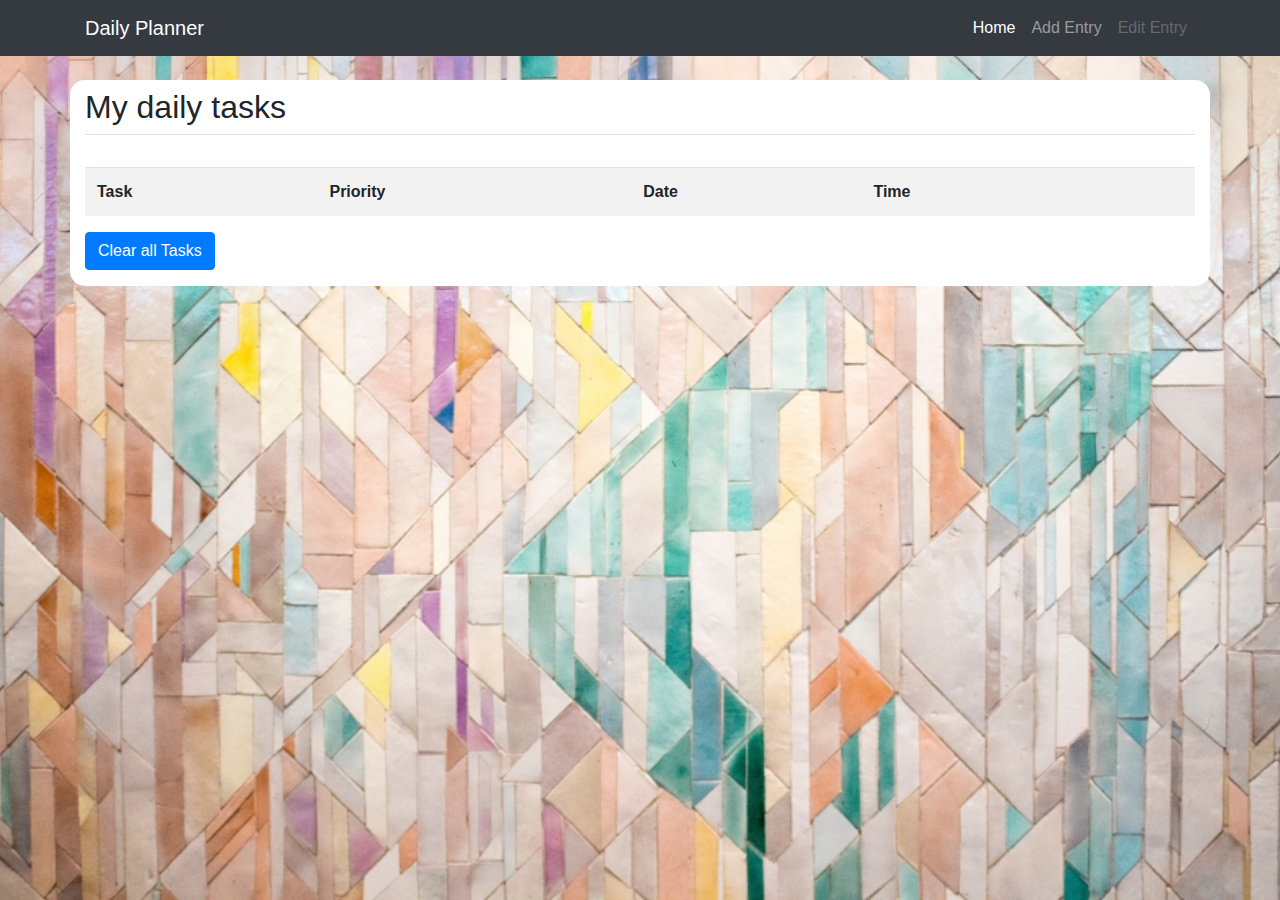
<file: index.html>
<!DOCTYPE html>
<html lang="en">
    <head>
        <meta charset="UTF-8">
        <meta name="viewport" content="width=device-width, initial-scale=1, shrink-to-fit=no">
        <meta name="description" content="Daily Planner for the needy who want to be neat.">
        <meta name="author" content="Patricia Georgescu">
        <link rel="icon" href="assets/pics/favicon.ico">

        <title>Daily Planner</title>

        <!-- Bootstrap core CSS -->
        <link href="assets/css/bootstrap.min.css" rel="stylesheet">

        <!-- My custom styles -->
        <link href="assets/css/customStyles.css" rel="stylesheet">
    </head>

    <body>

        <nav class="navbar navbar-expand-md navbar-dark bg-dark fixed-top">
            <div class="container">
                  <a class="navbar-brand" href="index.html">Daily Planner</a>
                  <button class="navbar-toggler" type="button" data-toggle="collapse" data-target="#navbarsExampleDefault" aria-controls="navbarsExampleDefault" aria-expanded="false" aria-label="Toggle navigation">
                    <span class="navbar-toggler-icon"></span>
                  </button>

                  <div class="collapse navbar-collapse" id="navbar">
                    <ul class="navbar-nav ml-auto">
                      <li class="nav-item home active">
                        <a class="nav-link" href="index.html">Home</a>
                      </li>
                      <li class="nav-item">
                        <a class="nav-link add" href="add.html" >Add Entry</a>
                      </li>
                      <li class="nav-item">
                        <a class="nav-link edit disabled" href="edit.html" >Edit Entry</a>
                      </li>
                    </ul>
                  </div>
              </div>
        </nav>

        <main role="main" class="container rounded">
            <h2 class="border-bottom pb-2 pt-2 heading"> My daily tasks </h2>
            <br>
            <table class="table table-striped">
                <tr> 
                    <th> Task </th>
                    <th> Priority </th>
                    <th> Date </th>
                    <th> Time </th>
                    <th> </th>
                </tr>
            </table>
            
            <a href="#" class="btn btn-primary mb-3 clearAll"> Clear all Tasks </a>
            
        </main><!-- /.container -->

        <!-- Bootstrap core JavaScript
        ================================================== -->
        <!-- Placed at the end of the document so the pages load faster -->
        <script
        src="https://code.jquery.com/jquery-3.3.1.min.js"
        integrity="sha256-FgpCb/KJQlLNfOu91ta32o/NMZxltwRo8QtmkMRdAu8="
        crossorigin="anonymous"></script>
        <script>window.jQuery || document.write('<script src="assets/js/vendor/jquery-slim.min.js"><\/script>')</script>
        <script src="assets/js/vendor/popper.min.js"></script>
        <script src="assets/js/bootstrap.min.js"></script>
        <script src="assets/js/main.js"> </script>
    </body>
</html>
</file>
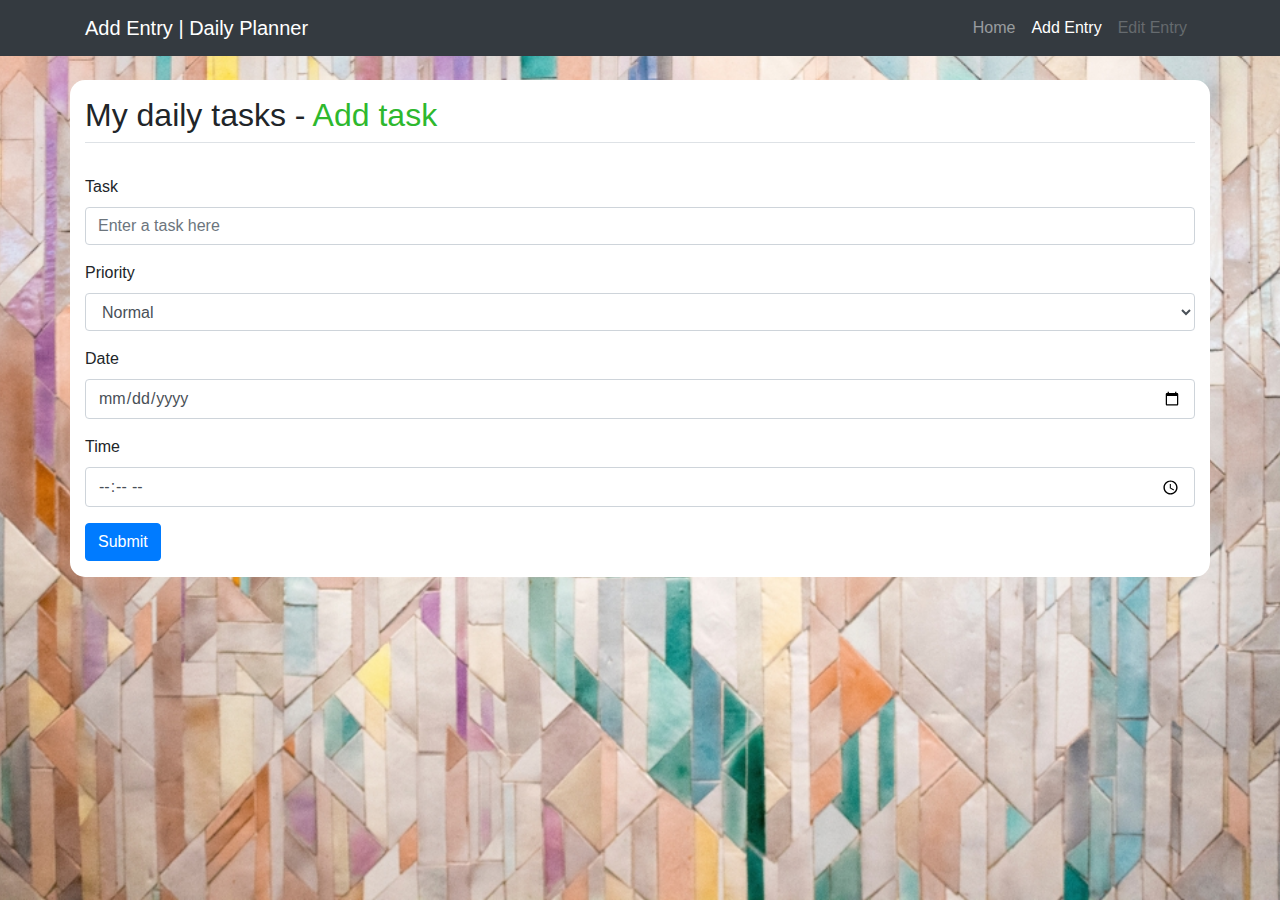
<file: add.html>
<!DOCTYPE html>
<html lang="en">
    <head>
        <meta charset="UTF-8">
        <meta name="viewport" content="width=device-width, initial-scale=1, shrink-to-fit=no">
        <meta name="description" content="Daily Planner for the needy who want to be neat.">
        <meta name="author" content="Patricia Georgescu">
        <link rel="icon" href="assets/pics/favicon.ico">

        <title>Add Task | Daily Planner</title>

        <!-- Bootstrap core CSS -->
        <link href="assets/css/bootstrap.min.css" rel="stylesheet">

        <!-- My custom styles -->
        <link href="assets/css/customStyles.css" rel="stylesheet">
    </head>

    <body>

        <nav class="navbar navbar-expand-md navbar-dark bg-dark fixed-top">
            <div class="container">
                <a class="navbar-brand" href="index.html">Add Entry | Daily Planner</a>
                <button class="navbar-toggler" type="button" data-toggle="collapse" data-target="#navbarsExampleDefault" aria-controls="navbarsExampleDefault" aria-expanded="false" aria-label="Toggle navigation">
                    <span class="navbar-toggler-icon"></span>
                </button>

                <div class="collapse navbar-collapse" id="navbar">
                    <ul class="navbar-nav ml-auto">
                        <li class="nav-item home">
                            <a class="nav-link" href="index.html">Home</a>
                        </li>
                        <li class="nav-item active">
                            <a class="nav-link add" href="add.html" >Add Entry</a>
                        </li>
                        <li class="nav-item">
                            <a class="nav-link edit disabled" href="edit.html" >Edit Entry</a>
                        </li>
                    </ul>
                </div>
            </div>
        </nav>
    
        <main role="main" class="container rounded">
            <h2 class='border-bottom pb-2 pt-3 heading'> My daily tasks - <span> Add task </span> </h2>
            <br>
            <form id='task-form' action='index.html'>
                <div class='form-group'>
                    <label for='task'>Task</label>
                    <input type='text' class='form-control' id='task' placeholder='Enter a task here' name='task' required>
                </div>
                <div class='form-group'>
                    <label for='priority'> Priority </label>
                    <select class='form-control' id='priority' name='priority'>
                        <option value='low'> Low </option>
                        <option value='normal' selected> Normal </option>
                        <option value='high'> High </option>
                    </select>
                </div>
                <div class='form-group' >
                    <label for='date'>Date</label>
                    <input type='date' class='form-control' id='date' name='date' required>
                </div>
                <div class='form-group' >
                    <label for='time'>Time</label>
                    <input type='time' class='form-control' id='time' name='time' required>
                </div>
                <input id='taskId'> </input>
                <button type='submit' class='btn btn-primary mb-3'>Submit</button>
            </form>

        </main><!-- /.container -->

        <!-- Bootstrap core JavaScript
        ================================================== -->
        <!-- Placed at the end of the document so the pages load faster -->
        <script src="https://code.jquery.com/jquery-3.2.1.slim.min.js" integrity="sha384-KJ3o2DKtIkvYIK3UENzmM7KCkRr/rE9/Qpg6aAZGJwFDMVNA/GpGFF93hXpG5KkN" crossorigin="anonymous"></script>
        <script>window.jQuery || document.write('<script src="assets/js/vendor/jquery-slim.min.js"><\/script>')</script>
        <script src="assets/js/vendor/popper.min.js"></script>
        <script src="assets/js/bootstrap.min.js"></script>
        <script src="assets/js/main.js"> </script>
    </body>
</html>
</file>
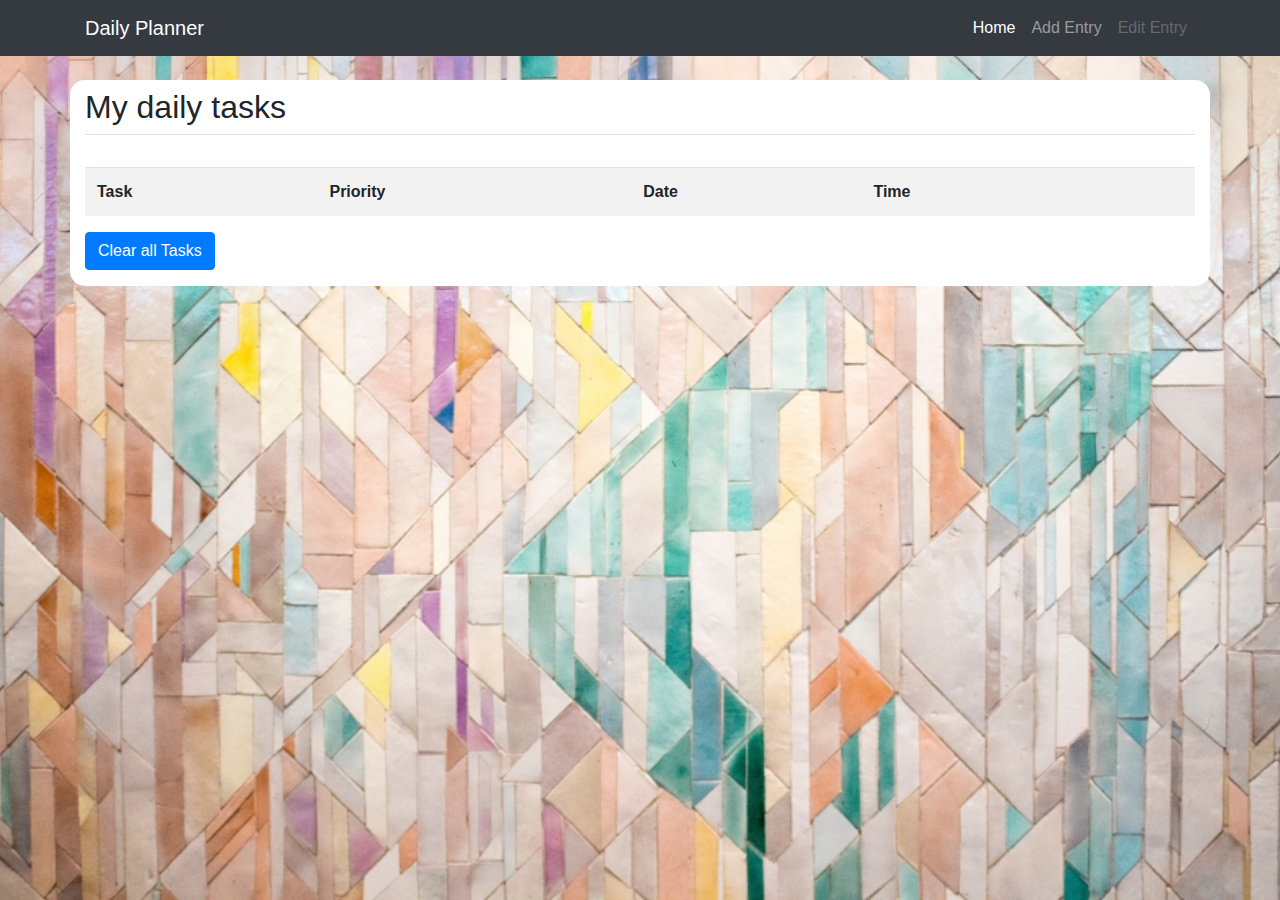
<file: dailyPlanner.html>
<!DOCTYPE html>
<html lang="en">
    <head>
        <meta charset="UTF-8">
        <meta name="viewport" content="width=device-width, initial-scale=1, shrink-to-fit=no">
        <meta name="description" content="Daily Planner for the needy who want to be neat.">
        <meta name="author" content="Patricia Georgescu">
        <link rel="icon" href="assets/pics/favicon.ico">

        <title>Daily Planner</title>

        <!-- Bootstrap core CSS -->
        <link href="assets/css/bootstrap.min.css" rel="stylesheet">

        <!-- My custom styles -->
        <link href="assets/css/customStyles.css" rel="stylesheet">
    </head>

    <body>

        <nav class="navbar navbar-expand-md navbar-dark bg-dark fixed-top">
            <div class="container">
                  <a class="navbar-brand" href="dailyPlanner.html">Daily Planner</a>
                  <button class="navbar-toggler" type="button" data-toggle="collapse" data-target="#navbarsExampleDefault" aria-controls="navbarsExampleDefault" aria-expanded="false" aria-label="Toggle navigation">
                    <span class="navbar-toggler-icon"></span>
                  </button>

                  <div class="collapse navbar-collapse" id="navbar">
                    <ul class="navbar-nav ml-auto">
                      <li class="nav-item home active">
                        <a class="nav-link" href="dailyPlanner.html">Home</a>
                      </li>
                      <li class="nav-item">
                        <a class="nav-link add" href="add.html" >Add Entry</a>
                      </li>
                      <li class="nav-item">
                        <a class="nav-link edit disabled" href="edit.html" >Edit Entry</a>
                      </li>
                    </ul>
                  </div>
              </div>
        </nav>

        <main role="main" class="container rounded">
            <h2 class="border-bottom pb-2 pt-2 heading"> My daily tasks </h2>
            <br>
            <table class="table table-striped">
                <tr> 
                    <th> Task </th>
                    <th> Priority </th>
                    <th> Date </th>
                    <th> Time </th>
                    <th> </th>
                </tr>
            </table>
            
            <a href="#" class="btn btn-primary mb-3 clearAll"> Clear all Tasks </a>
            
        </main><!-- /.container -->

        <!-- Bootstrap core JavaScript
        ================================================== -->
        <!-- Placed at the end of the document so the pages load faster -->
        <script
        src="https://code.jquery.com/jquery-3.3.1.min.js"
        integrity="sha256-FgpCb/KJQlLNfOu91ta32o/NMZxltwRo8QtmkMRdAu8="
        crossorigin="anonymous"></script>
        <script>window.jQuery || document.write('<script src="assets/js/vendor/jquery-slim.min.js"><\/script>')</script>
        <script src="assets/js/vendor/popper.min.js"></script>
        <script src="assets/js/bootstrap.min.js"></script>
        <script src="assets/js/main.js"> </script>
    </body>
</html>
</file>
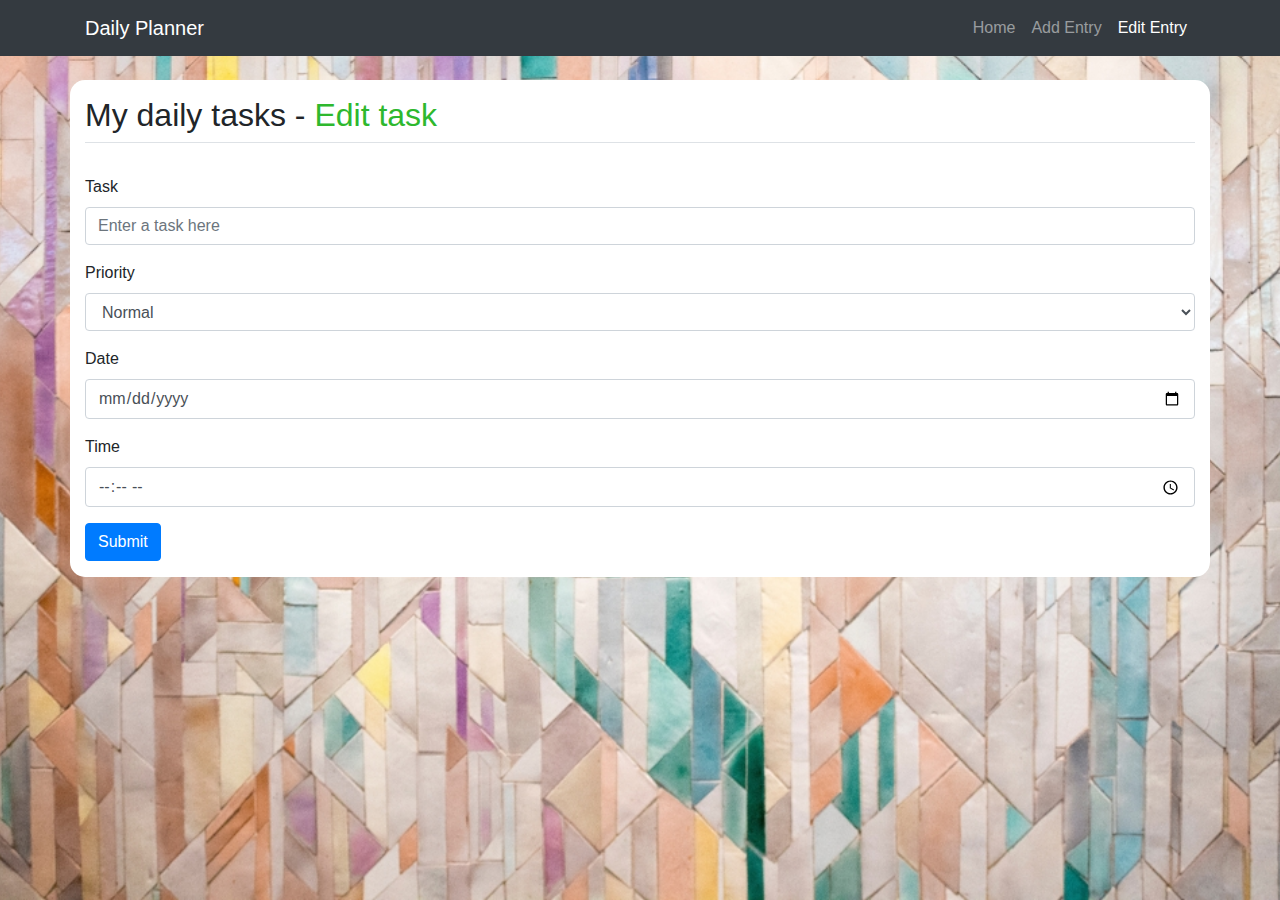
<file: edit.html>
<!DOCTYPE html>
<html lang="en">
    <head>
        <meta charset="UTF-8">
        <meta name="viewport" content="width=device-width, initial-scale=1, shrink-to-fit=no">
        <meta name="description" content="Daily Planner for the needy who want to be neat.">
        <meta name="author" content="Patricia Georgescu">
        <link rel="icon" href="assets/pics/favicon.ico">

        <title>Edit Task | Daily Planner</title>

        <!-- Bootstrap core CSS -->
        <link href="assets/css/bootstrap.min.css" rel="stylesheet">

        <!-- My custom styles -->
        <link href="assets/css/customStyles.css" rel="stylesheet">
    </head>

    <body>

    <nav class="navbar navbar-expand-md navbar-dark bg-dark fixed-top">
        <div class="container">
            <a class="navbar-brand" href="index.html">Daily Planner</a>
            <button class="navbar-toggler" type="button" data-toggle="collapse" data-target="#navbarsExampleDefault" aria-controls="navbarsExampleDefault" aria-expanded="false" aria-label="Toggle navigation">
            <span class="navbar-toggler-icon"></span>
            </button>

            <div class="collapse navbar-collapse" id="navbar">
                <ul class="navbar-nav ml-auto">
                        <li class="nav-item home">
                            <a class="nav-link" href="index.html">Home</a>
                        </li>
                        <li class="nav-item">
                            <a class="nav-link add" href="add.html" >Add Entry</a>
                        </li>
                        <li class="nav-item active">
                            <a class="nav-link add" href="edit.html" >Edit Entry</a>
                        </li>
                </ul>
            </div>
        </div>
    </nav>
    
    <main role="main" class="container rounded">
        <h2 class='border-bottom pb-2 pt-3 heading'> My daily tasks - <span> Edit task </span> </h2>
        <br>
        <form id='task-form-edit' action='index.html'>
            <div class='form-group'>
                <label for='task'>Task</label>
                <input type='text' class='form-control' id='task' placeholder='Enter a task here' name='task' required>
            </div>
            <div class='form-group'>
                <label for='priority'> Priority </label>
                <select class='form-control' id='priority' name='priority'>
                    <option value='low'> Low </option>
                    <option value='normal' selected> Normal </option>
                    <option value='high'> High </option>
                </select>
            </div>
            <div class='form-group' >
                <label for='date'>Date</label>
                <input type='date' class='form-control' id='date' name='date' required>
            </div>
            <div class='form-group' >
                <label for='time'>Time</label>
                <input type='time' class='form-control' id='time' name='time' required>
            </div>
            <input id='taskId' value=""> </input>
            <button type='submit' class='btn btn-primary mb-3'>Submit</button>
        </form>
    </main><!-- /.container -->

    <!-- Bootstrap core JavaScript
    ================================================== -->
    <!-- Placed at the end of the document so the pages load faster -->
    <script src="https://code.jquery.com/jquery-3.2.1.slim.min.js" integrity="sha384-KJ3o2DKtIkvYIK3UENzmM7KCkRr/rE9/Qpg6aAZGJwFDMVNA/GpGFF93hXpG5KkN" crossorigin="anonymous"></script>
    <script>window.jQuery || document.write('<script src="assets/js/vendor/jquery-slim.min.js"><\/script>')</script>
    <script src="assets/js/vendor/popper.min.js"></script>
    <script src="assets/js/bootstrap.min.js"></script>
    <script src="assets/js/main.js"> </script>
    </body>
</html>
</file>
<file: assets/css/customStyles.css>
body {
    padding-top: 5rem;
    background: url('../pics/a.jpg') no-repeat center center fixed;
    background-size: cover;
}

body .container:nth-child(2) {
    background-color: #ffffff;
}

td a {
    padding: 10px;
}

td a:nth-of-type(1) {
    color:  #2eb82e;
}

td a:hover {
    text-decoration: none;
    font-weight: bold;
}

td a:nth-of-type(2):hover {
    color:  #ff3300;
}

#taskId{
    display: none;
}

.heading span {
    color: #2eb82e;
}

.disabled, table tr td{
    cursor: default;
}

.rounded {
    border-radius: 15px!important;
}
</file>
